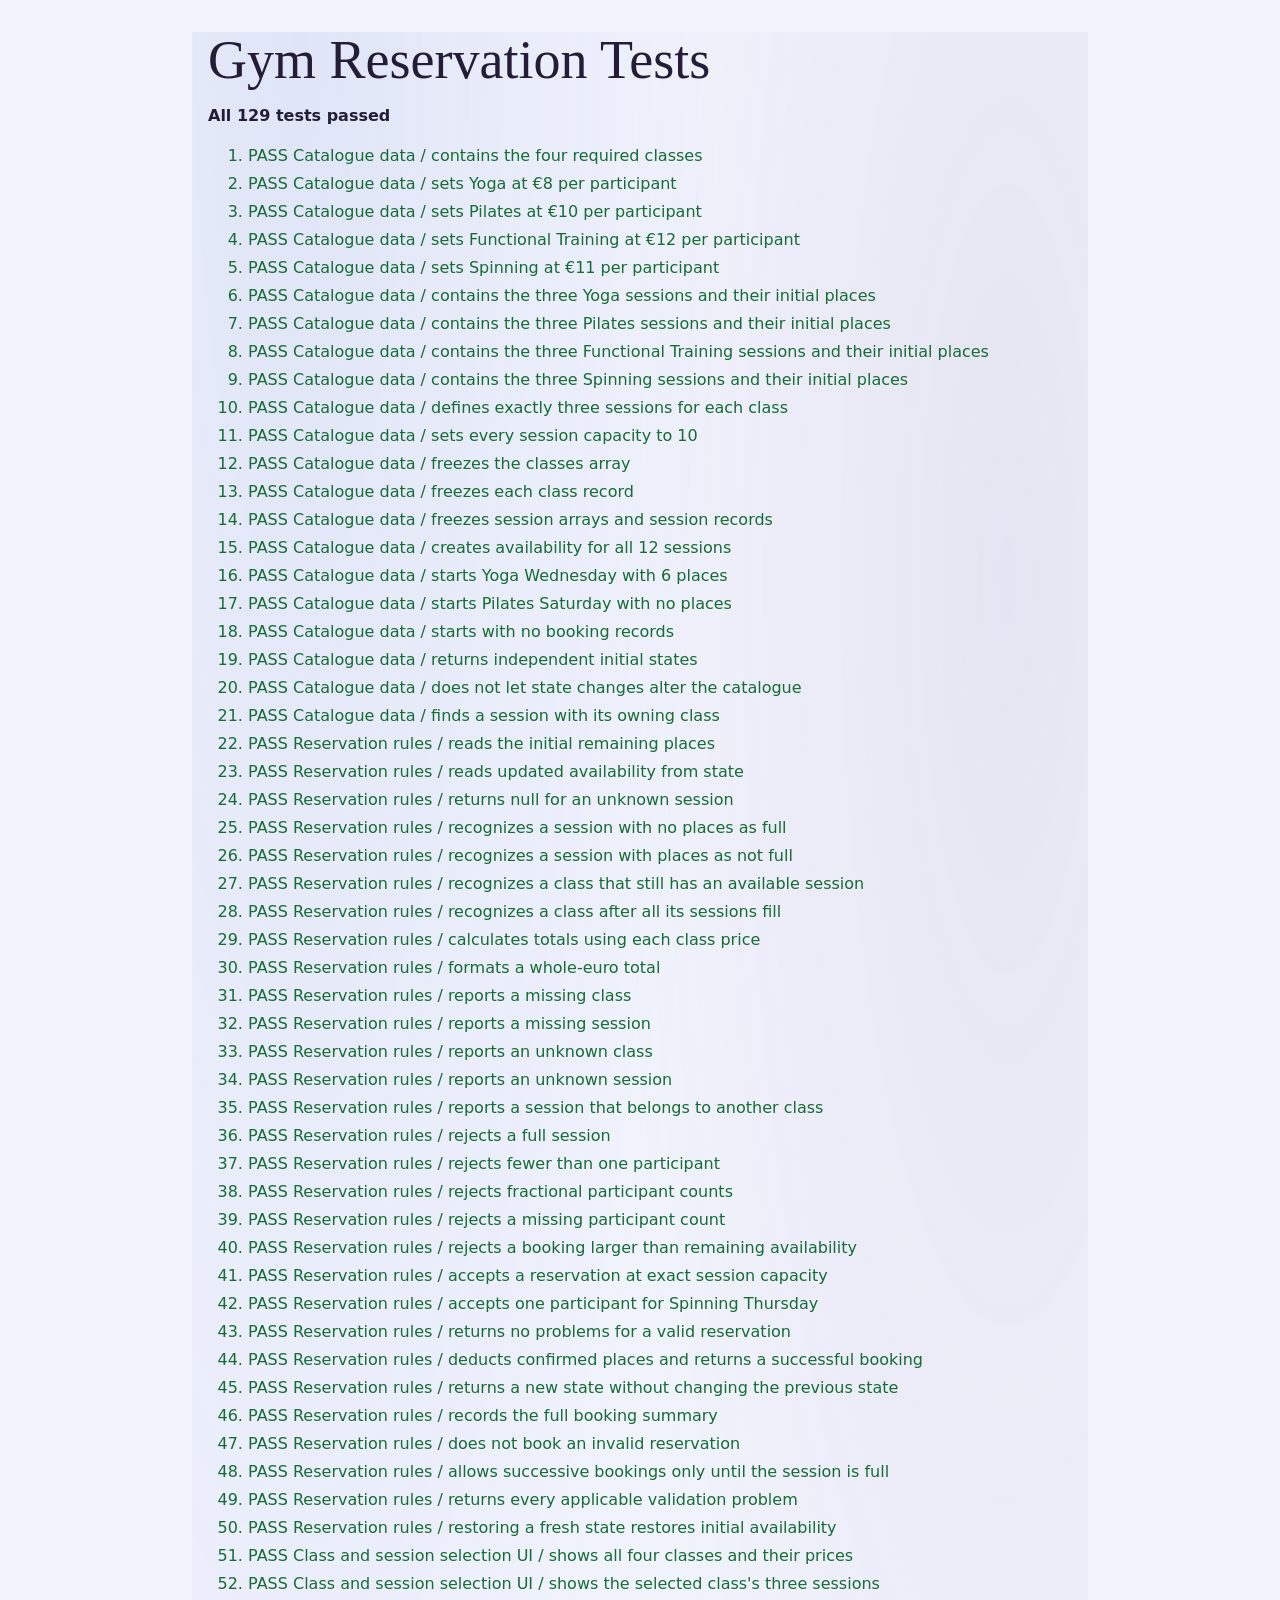
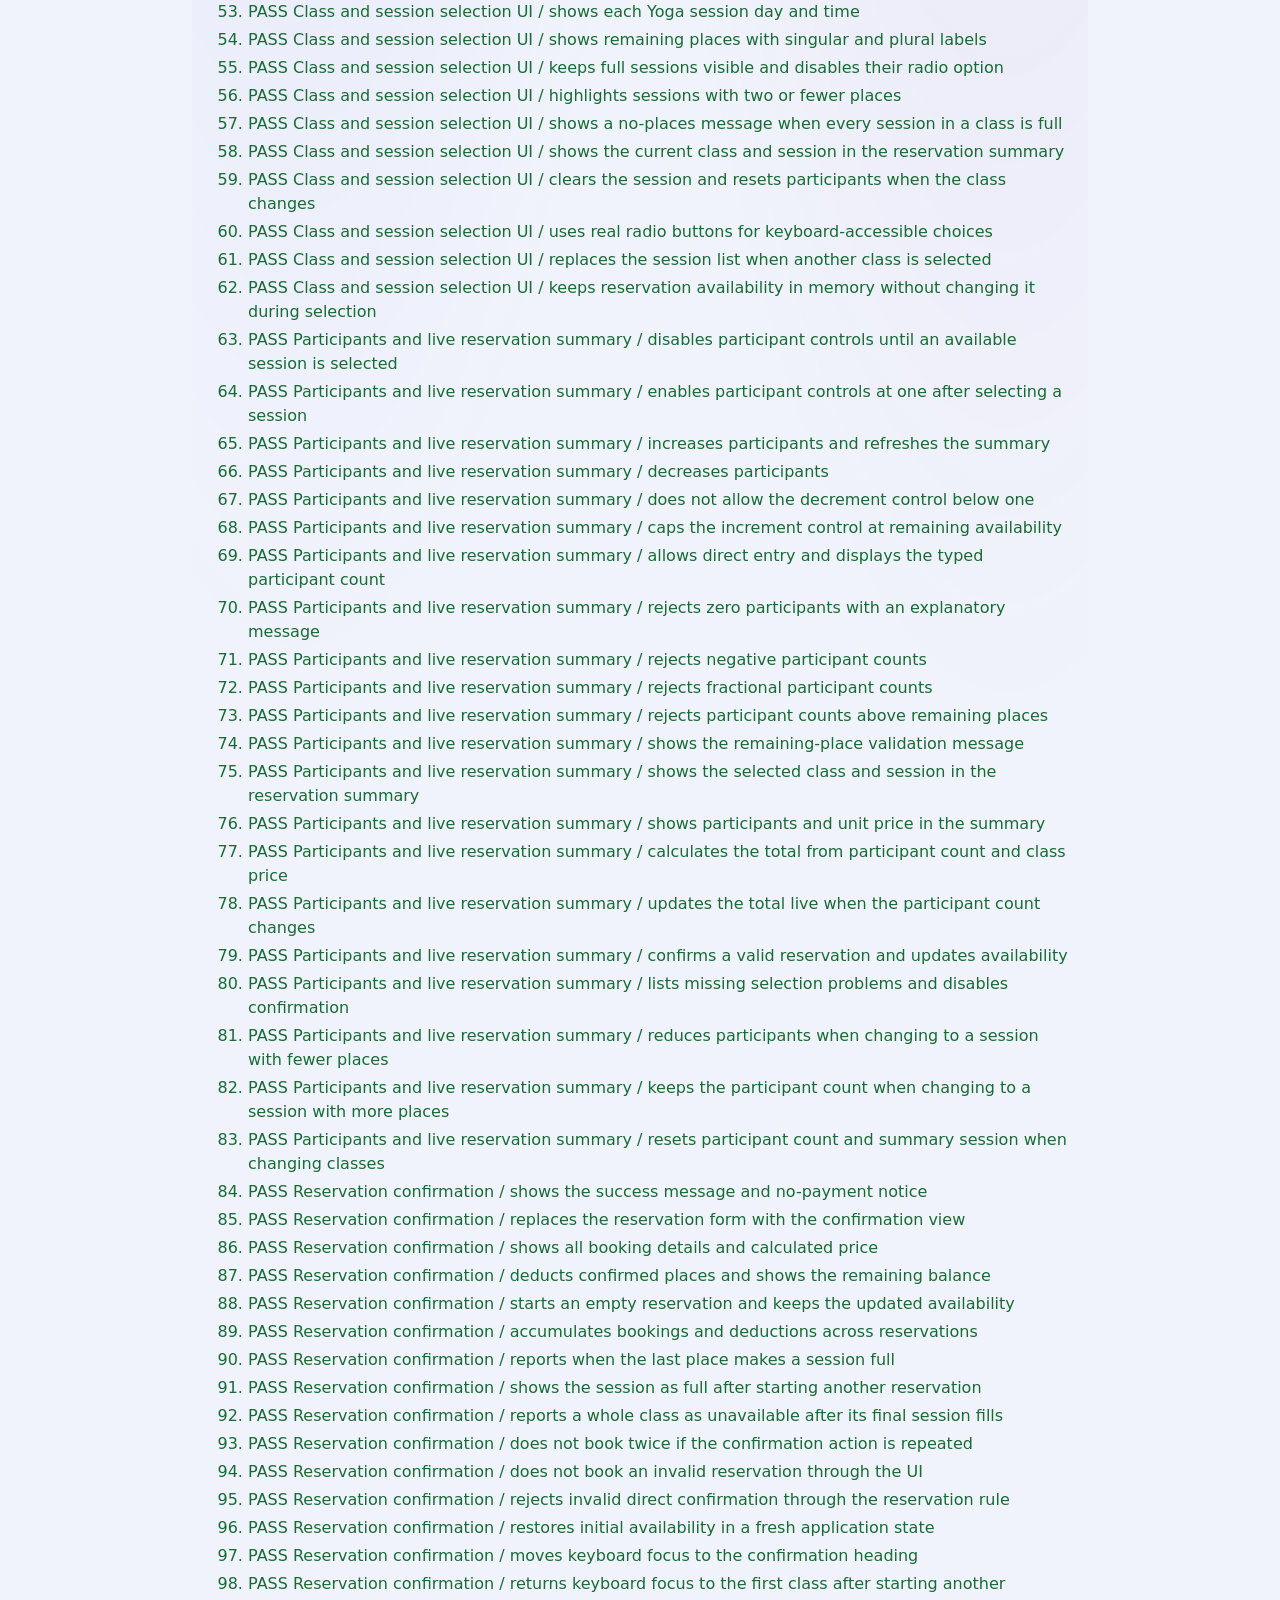
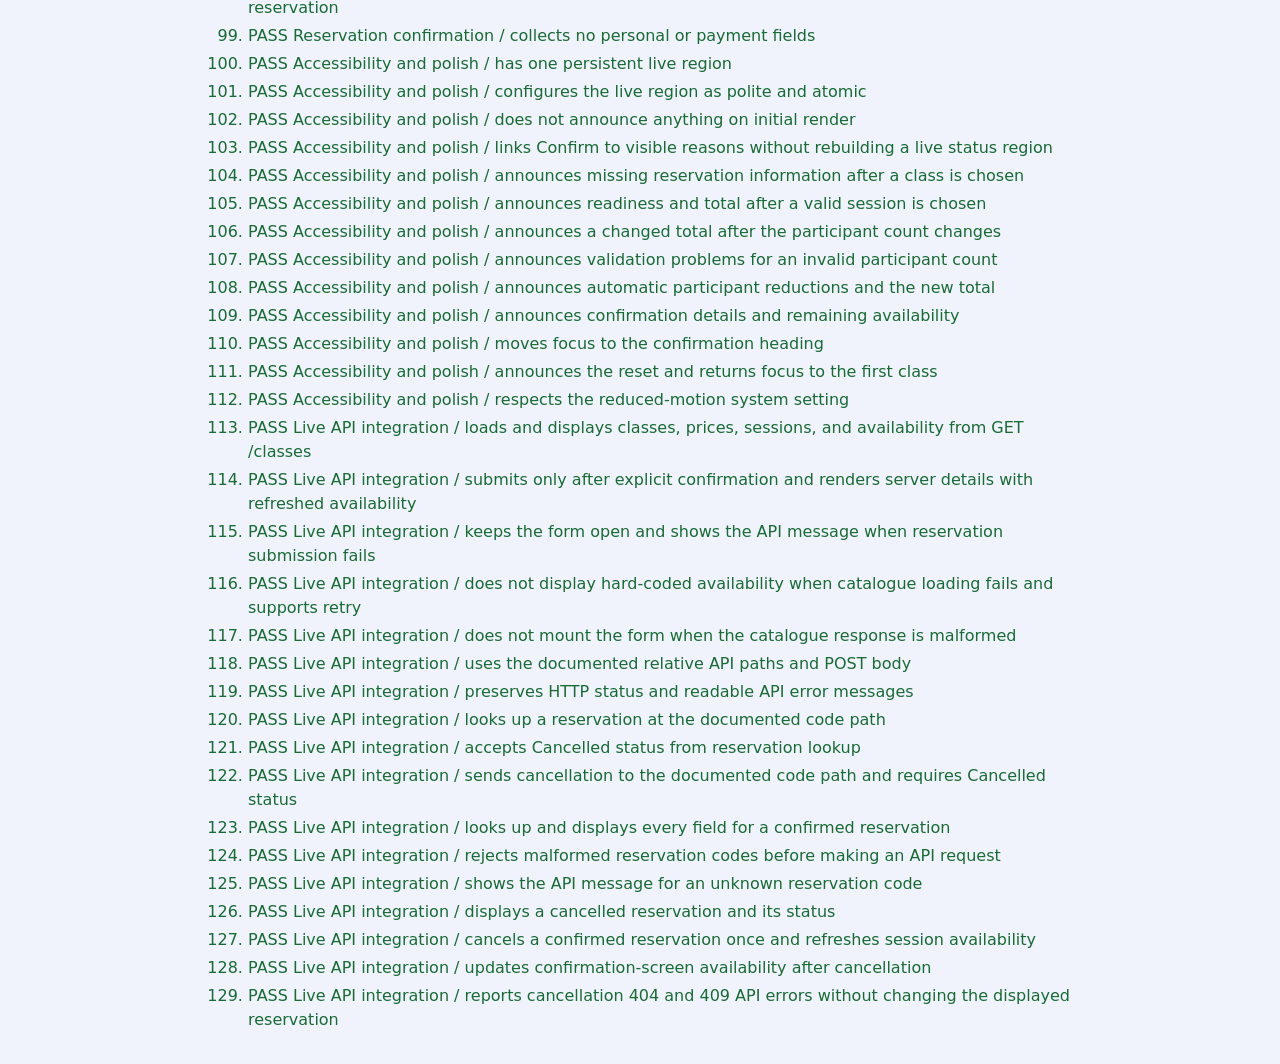
<file: tests/tests.html>
<!doctype html>
<html lang="en">
<head>
  <meta charset="utf-8">
  <meta name="viewport" content="width=device-width, initial-scale=1">
  <title>Gym Reservation Tests</title>
  <link rel="stylesheet" href="../css/styles.css">
  <style>
    body { font: 16px/1.5 system-ui, sans-serif; margin: 2rem auto; max-width: 56rem; padding: 0 1rem; }
    #summary { font-weight: 700; }
    li { margin: 0.25rem 0; }
    [data-result="pass"] { color: #176b35; }
    [data-result="fail"] { color: #a32222; }
    #sandbox { position: fixed; inset-inline-start: -10000px; width: 1px; height: 1px; overflow: hidden; }
  </style>
</head>
<body>
  <main>
    <h1>Gym Reservation Tests</h1>
    <p id="summary" aria-live="polite">Running tests…</p>
    <ol id="results"></ol>
    <div id="sandbox" aria-hidden="true"></div>
  </main>
  <script src="../js/data.js"></script>
  <script src="../js/reservation.js"></script>
  <script src="testkit.js"></script>
  <script src="data.test.js"></script>
  <script src="reservation.test.js"></script>
  <script src="../js/ui.js"></script>
  <script src="../js/api.js"></script>
  <script src="../js/app.js"></script>
  <script src="ui-helpers.js"></script>
  <script src="ui.test.js"></script>
  <script src="participants.test.js"></script>
  <script src="confirm.test.js"></script>
  <script src="a11y.test.js"></script>
  <script src="api-integration.test.js"></script>
  <script>runTests();</script>
</body>
</html>
</file>
<file: css/styles.css>
* {
  box-sizing: border-box;
}

[hidden] {
  display: none !important;
}

:root {
  color-scheme: light;
  --page: #f1f3fc;
  --surface: #ffffff;
  --surface-soft: #f7f7fc;
  --ink: #241d38;
  --muted: #625c75;
  --line: #dedbec;
  --blue: #3659c9;
  --blue-dark: #273f91;
  --blue-soft: #eaf0ff;
  --purple: #654789;
  --purple-dark: #35204f;
  --orange: #b64f31;
  --orange-soft: #fff0e9;
  --shadow: 0 18px 48px rgba(42, 34, 79, 0.09);
}

html {
  min-width: 320px;
  background: var(--page);
}

body {
  margin: 0;
  color: var(--ink);
  font-family: "Trebuchet MS", "Segoe UI", sans-serif;
  background:
    radial-gradient(ellipse at 12% 0%, rgba(73, 105, 211, 0.1), transparent 38%),
    radial-gradient(ellipse at 91% 13%, rgba(91, 56, 128, 0.08), transparent 34%),
    var(--page);
}

.page-shell {
  width: min(1120px, calc(100% - 48px));
  margin: 0 auto;
}

.site-header {
  min-height: 78px;
  display: flex;
  align-items: center;
  justify-content: space-between;
  border-bottom: 1px solid var(--line);
}

.wordmark {
  display: inline-flex;
  align-items: center;
  gap: 11px;
  color: var(--ink);
  text-decoration: none;
  font-size: 11px;
  font-weight: 800;
  line-height: 1.15;
}

.wordmark-mark {
  display: grid;
  width: 34px;
  aspect-ratio: 1;
  place-items: center;
  border-radius: 8px;
  color: #fff;
  background: var(--blue);
  font: 700 21px/1 Georgia, "Palatino Linotype", serif;
}

.header-note,
.eyebrow,
.site-footer,
.step-label,
.selection-label {
  font-size: 10px;
  font-weight: 800;
  letter-spacing: 0;
}

.header-note {
  color: var(--muted);
}

.header-note span,
.intro-note span {
  padding: 0 7px;
  color: var(--purple);
}

.intro {
  padding: 49px 0 31px;
}

.eyebrow {
  margin: 0 0 12px;
  color: var(--blue-dark);
}

h1 {
  margin: 0;
  font: 500 54px/1.04 Georgia, "Palatino Linotype", serif;
}

.intro-note {
  margin: 12px 0 0;
  color: var(--muted);
  font-size: 14px;
}

.reservation-app {
  padding-bottom: 46px;
}

.selection-line {
  display: flex;
  align-items: baseline;
  gap: 16px;
  min-height: 48px;
  margin: 0 0 22px;
  padding: 14px 17px;
  border-left: 3px solid var(--orange);
  background: rgba(255, 255, 255, 0.72);
}

.selection-label {
  flex: 0 0 auto;
  color: var(--muted);
}

.selection-value {
  color: var(--ink);
  font-size: 14px;
  font-weight: 700;
}

.selection-columns {
  display: grid;
  grid-template-columns: minmax(270px, 0.92fr) minmax(360px, 1.08fr);
  gap: 25px;
  align-items: start;
}

.selection-section {
  min-width: 0;
}

.selection-section fieldset {
  min-width: 0;
  margin: 0;
  padding: 0;
  border: 0;
}

.selection-section legend {
  width: 100%;
  margin-bottom: 13px;
  padding: 0 0 11px;
  border-bottom: 1px solid var(--line);
  font-size: 16px;
  font-weight: 800;
}

.step-label {
  margin-right: 9px;
  color: var(--purple);
  vertical-align: 1px;
}

.class-grid {
  display: grid;
  grid-template-columns: 1fr 1fr;
  gap: 10px;
}

.class-option,
.session-option {
  position: relative;
  display: block;
  cursor: pointer;
}

.class-option input,
.session-option input {
  position: absolute;
  width: 1px;
  height: 1px;
  opacity: 0;
}

.class-surface {
  display: flex;
  min-height: 132px;
  flex-direction: column;
  justify-content: space-between;
  padding: 14px;
  border: 1px solid var(--line);
  border-radius: 7px;
  background: var(--surface);
  box-shadow: 0 3px 12px rgba(23, 59, 51, 0.025);
  transition: border-color 140ms ease, background-color 140ms ease, transform 140ms ease;
}

.class-option:hover .class-surface,
.session-option:hover .session-surface {
  border-color: var(--blue);
  transform: translateY(-1px);
}

.class-option.is-selected .class-surface {
  border: 2px solid var(--blue);
  padding: 13px;
  background: var(--blue-soft);
}

.class-option input:focus-visible + .class-surface,
.session-option input:focus-visible + .session-surface {
  outline: 3px solid var(--blue);
  outline-offset: 3px;
}

.class-index {
  color: var(--muted);
  font-size: 10px;
  font-weight: 800;
}

.class-name {
  display: block;
  margin: 12px 0 6px;
  font: 700 17px/1.15 Georgia, "Palatino Linotype", serif;
}

.class-price {
  color: var(--muted);
  font-size: 12px;
}

.class-unavailable {
  display: block;
  min-height: 14px;
  margin-top: 7px;
  color: var(--orange);
  font-size: 10px;
  font-weight: 800;
}

.session-list {
  display: grid;
  gap: 9px;
}

.session-option {
  cursor: pointer;
}

.session-surface {
  display: flex;
  min-height: 68px;
  align-items: center;
  justify-content: space-between;
  gap: 12px;
  padding: 12px 15px;
  border: 1px solid var(--line);
  border-radius: 7px;
  background: var(--surface);
  transition: border-color 140ms ease, background-color 140ms ease, transform 140ms ease;
}

.session-option.is-selected .session-surface {
  border-color: var(--blue);
  background: var(--blue-soft);
  box-shadow: inset 3px 0 var(--blue);
}

.session-main {
  display: flex;
  flex-direction: column;
  gap: 4px;
}

.session-title {
  font-size: 14px;
  font-weight: 800;
}

.session-time {
  color: var(--muted);
  font-size: 12px;
}

.session-status {
  flex: 0 0 auto;
  padding: 6px 9px;
  border-radius: 4px;
  color: var(--blue-dark);
  background: var(--blue-soft);
  font-size: 11px;
  font-weight: 800;
}

.session-option.is-low-availability .session-status {
  color: #754418;
  background: #fff1d9;
}

.session-option.is-full {
  cursor: not-allowed;
}

.session-option.is-full .session-surface {
  color: var(--muted);
  background: var(--surface-soft);
}

.session-option.is-full .session-title {
  text-decoration: line-through;
  text-decoration-thickness: 1px;
}

.session-option.is-full .session-status {
  color: var(--muted);
  background: var(--line);
}

.no-class-message,
.no-places-message {
  margin: 0;
  padding: 18px;
  border: 1px dashed var(--line);
  border-radius: 7px;
  color: var(--muted);
  background: var(--surface-soft);
  font-size: 13px;
}

.no-places-message {
  margin-bottom: 10px;
  border-color: #e5b29f;
  color: #7e3924;
  background: var(--orange-soft);
  font-weight: 700;
}

.site-footer {
  display: flex;
  justify-content: space-between;
  padding: 16px 0 22px;
  border-top: 1px solid var(--line);
  color: var(--muted);
  font-size: 9px;
}

.reservation-details {
  display: grid;
  grid-template-columns: minmax(220px, 0.7fr) minmax(360px, 1.3fr);
  gap: 25px;
  align-items: start;
  margin-top: 28px;
  padding: 24px;
  border: 1px solid var(--line);
  border-radius: 8px;
  background: var(--surface);
  box-shadow: var(--shadow);
}

.participant-section h2,
.summary-section h2 {
  margin: 0 0 18px;
  font-size: 16px;
}

.participant-control {
  display: inline-grid;
  grid-template-columns: 44px 72px 44px;
  gap: 7px;
  align-items: center;
}

.participant-control button {
  display: grid;
  width: 44px;
  aspect-ratio: 1;
  place-items: center;
  border: 1px solid var(--line);
  border-radius: 6px;
  color: var(--ink);
  background: var(--surface-soft);
  font-size: 23px;
  cursor: pointer;
}

.participant-control button:disabled {
  color: var(--muted);
  cursor: not-allowed;
}

.participant-control input {
  width: 72px;
  height: 44px;
  border: 1px solid var(--line);
  border-radius: 6px;
  color: var(--ink);
  background: var(--surface);
  font: 700 18px/1 "Trebuchet MS", "Segoe UI", sans-serif;
  text-align: center;
}

.participant-control input:focus-visible,
.participant-control button:focus-visible,
.confirm-button:focus-visible {
  outline: 3px solid var(--blue);
  outline-offset: 3px;
}

.participant-control input:disabled {
  color: var(--muted);
  background: var(--surface-soft);
}

.participant-note,
.reduction-message,
.phase-note {
  margin: 12px 0 0;
  color: var(--muted);
  font-size: 12px;
  line-height: 1.45;
}

.reduction-message {
  color: var(--orange);
  font-weight: 700;
}

.summary-grid {
  display: grid;
  grid-template-columns: 1fr 1fr;
  gap: 12px 22px;
  margin: 0;
  padding-bottom: 18px;
  border-bottom: 1px solid var(--line);
}

.summary-grid > div {
  min-width: 0;
}

.summary-grid dt {
  margin-bottom: 4px;
  color: var(--muted);
  font-size: 11px;
}

.summary-grid dd {
  margin: 0;
  overflow-wrap: anywhere;
  font-size: 14px;
  font-weight: 700;
}

.summary-grid .summary-total dd {
  color: var(--purple-dark);
  font-size: 19px;
}

.reservation-status {
  margin: 16px 0 12px;
  padding: 12px 14px;
  border-radius: 6px;
  font-size: 12px;
}

.reservation-status.is-valid {
  color: var(--blue-dark);
  background: var(--blue-soft);
}

.reservation-status.is-invalid {
  color: #75401f;
  background: #fff2df;
}

.status-heading {
  margin: 0;
  font-weight: 800;
}

.reservation-status ul {
  margin: 7px 0 0;
  padding-left: 18px;
}

.reservation-status ul:empty {
  display: none;
}

.confirm-button {
  min-height: 44px;
  padding: 0 18px;
  border: 0;
  border-radius: 6px;
  color: #fff;
  background: var(--purple-dark);
  font: 700 13px/1 "Trebuchet MS", "Segoe UI", sans-serif;
  cursor: pointer;
}

.confirm-button:disabled {
  color: #f7f5fb;
  background: #625d70;
  cursor: not-allowed;
}

.phase-note {
  color: var(--blue-dark);
  font-weight: 700;
}

.api-feedback {
  margin: 12px 0;
  padding: 11px 13px;
  border-left: 3px solid var(--orange);
  color: #75401f;
  background: var(--orange-soft);
  font-size: 13px;
}

.reservation-lookup {
  margin: 4px 0 42px;
  padding-top: 24px;
  border-top: 1px solid var(--line);
}

.reservation-lookup h2,
.lookup-result h3 {
  margin: 0 0 14px;
  font: 500 26px/1.15 Georgia, "Palatino Linotype", serif;
}

.lookup-form {
  display: flex;
  max-width: 620px;
  align-items: end;
  gap: 12px;
}

.lookup-field {
  display: flex;
  min-width: 0;
  flex: 1;
  flex-direction: column;
  gap: 7px;
  color: var(--muted);
  font-size: 13px;
  font-weight: 700;
}

.lookup-field input {
  width: 100%;
  min-height: 44px;
  padding: 0 12px;
  border: 1px solid var(--line);
  border-radius: 5px;
  color: var(--ink);
  background: var(--surface);
  font: 600 14px/1 "Trebuchet MS", "Segoe UI", sans-serif;
}

.lookup-field input:focus-visible {
  outline: 3px solid var(--blue);
  outline-offset: 2px;
}

.lookup-result {
  max-width: 720px;
  margin-top: 24px;
}

.lookup-result h3 {
  margin-bottom: 0;
}

.lookup-summary {
  margin-top: 14px;
}

.api-load-error {
  max-width: 720px;
  margin: 24px auto;
  padding: 24px;
  border: 1px solid var(--line);
  border-radius: 8px;
  background: var(--surface);
}

.api-load-error h2 {
  margin: 0 0 10px;
  font: 500 26px/1.15 Georgia, "Palatino Linotype", serif;
}

.visually-hidden {
  position: absolute;
  width: 1px;
  height: 1px;
  padding: 0;
  margin: -1px;
  overflow: hidden;
  clip: rect(0, 0, 0, 0);
  white-space: nowrap;
  border: 0;
}

.confirmation-screen {
  max-width: 720px;
  margin: 30px auto 48px;
  padding: 32px;
  border: 1px solid var(--line);
  border-radius: 8px;
  background: var(--surface);
  box-shadow: var(--shadow);
}

.confirmation-eyebrow {
  margin: 0 0 10px;
  color: var(--blue-dark);
  font-size: 10px;
  font-weight: 800;
}

.confirmation-heading {
  margin: 0;
  font: 500 38px/1.08 Georgia, "Palatino Linotype", serif;
}

.confirmation-message {
  margin: 12px 0 24px;
  color: var(--muted);
  font-size: 15px;
  line-height: 1.5;
}

.confirmation-summary {
  display: grid;
  grid-template-columns: 1fr 1fr;
  gap: 14px 22px;
  margin: 0;
  padding: 19px 0;
  border-top: 1px solid var(--line);
  border-bottom: 1px solid var(--line);
}

.confirmation-summary > div {
  min-width: 0;
}

.confirmation-summary dt {
  margin-bottom: 4px;
  color: var(--muted);
  font-size: 11px;
}

.confirmation-summary dd {
  margin: 0;
  overflow-wrap: anywhere;
  font-size: 14px;
  font-weight: 700;
}

.confirmation-availability {
  margin: 18px 0 0;
  color: var(--blue-dark);
  font-size: 14px;
  font-weight: 800;
}

.no-payment-note {
  margin: 9px 0 22px;
  color: var(--muted);
  font-size: 12px;
}

@media (prefers-color-scheme: dark) {
  :root {
    color-scheme: dark;
    --page: #171526;
    --surface: #211f33;
    --surface-soft: #1d1b2d;
    --ink: #f3f1fc;
    --muted: #b9b3ca;
    --line: #3d3855;
    --blue: #9eafff;
    --blue-dark: #c0caff;
    --blue-soft: #292e49;
    --purple: #c5a9ee;
    --purple-dark: #c4afea;
    --orange: #ee9c78;
    --orange-soft: #3a2924;
    --shadow: 0 18px 48px rgba(0, 0, 0, 0.24);
  }

  body {
    background:
      radial-gradient(ellipse at 12% 0%, rgba(104, 126, 238, 0.12), transparent 38%),
      radial-gradient(ellipse at 91% 13%, rgba(146, 97, 190, 0.1), transparent 34%),
      var(--page);
  }

  .wordmark-mark { color: #171526; background: #9eafff; }
  .confirm-button { color: #241832; }
  .confirm-button:disabled { color: #f7f5fb; background: #625d70; }
  .reservation-status.is-valid { color: #d0d8ff; background: #292e49; }
  .reservation-status.is-invalid { color: #ffe0aa; background: #463825; }
  .api-feedback { color: #ffe0aa; background: #463825; }
  .confirmation-availability { color: #c0caff; }
  .class-option.is-selected .class-surface,
  .session-option.is-selected .session-surface { background: var(--blue-soft); }
  .session-status { color: #d0d8ff; background: #303858; }
  .session-option.is-low-availability .session-status { color: #ffe1ac; background: #4b3d2b; }
  .session-option.is-full .session-status { color: #d1cde0; background: #39354b; }
  .no-places-message { color: #ffc1a8; }
}

@media (max-width: 720px) {
  .page-shell { width: min(100% - 32px, 560px); }
  .site-header { min-height: 68px; }
  .confirm-button { width: 100%; }
  .header-note { font-size: 9px; }
  .intro { padding: 38px 0 24px; }
  h1 { font-size: 42px; }
  .selection-columns { grid-template-columns: 1fr; gap: 27px; }
  .reservation-details { grid-template-columns: 1fr; gap: 24px; padding: 19px; }
  .lookup-form { align-items: stretch; flex-direction: column; }
  .confirmation-screen { margin: 18px 0 34px; padding: 23px; }
}

@media (max-width: 420px) {
  .page-shell { width: calc(100% - 24px); }
  .header-note { max-width: 100px; text-align: right; line-height: 1.4; }
  .intro { padding-top: 31px; }
  h1 { font-size: 38px; }
  .class-grid { gap: 8px; }
  .class-surface { min-height: 122px; padding: 12px; }
  .class-option.is-selected .class-surface { padding: 11px; }
  .class-name { font-size: 15px; }
  .session-surface { padding: 11px; }
  .confirmation-heading { font-size: 32px; }
  .confirmation-summary { gap: 12px; }
  .confirm-button { width: 100%; }
}

@media (prefers-reduced-motion: reduce) {
  *, *::before, *::after { scroll-behavior: auto !important; transition-duration: 0.01ms !important; }
}
</file>
